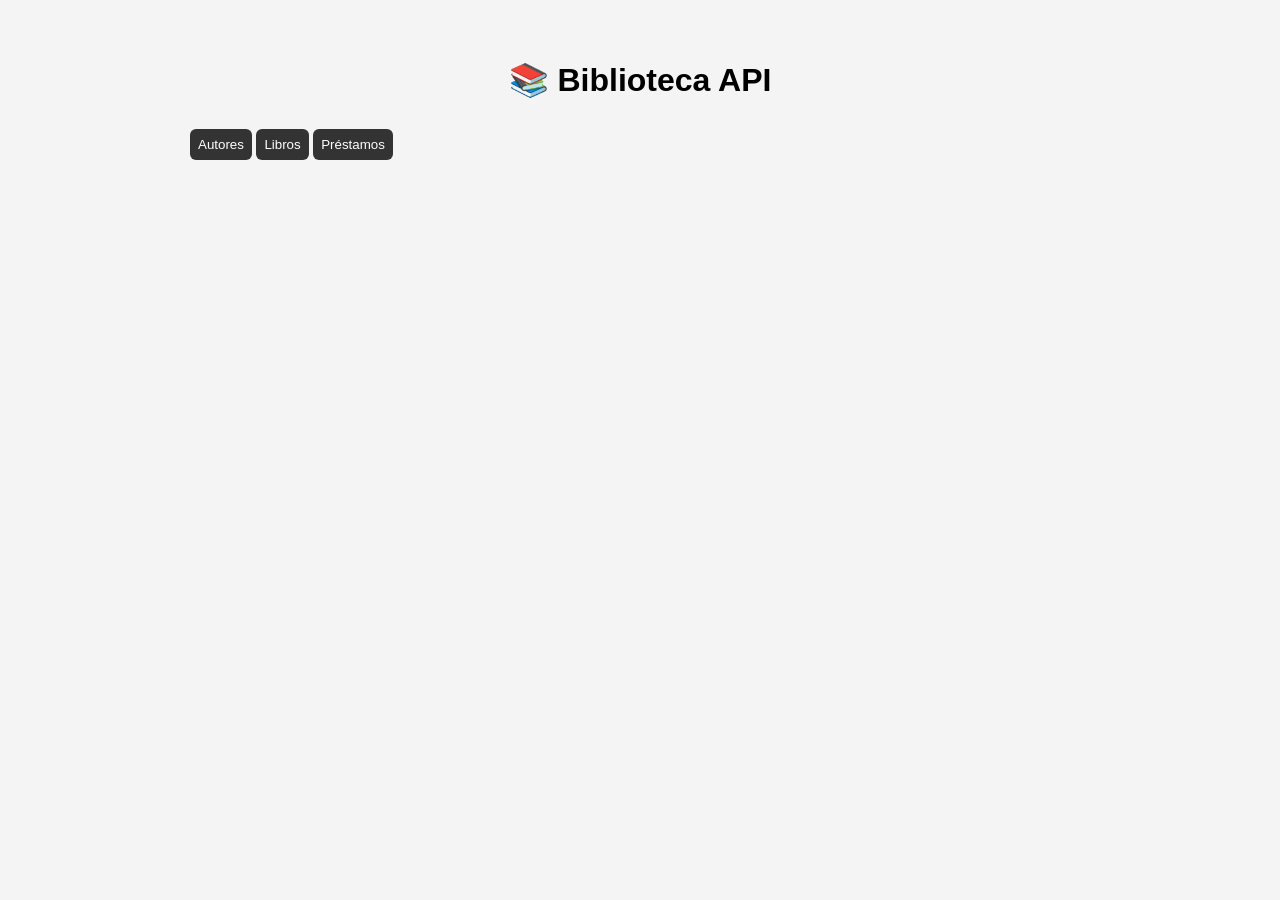
<file: index.html>
<!DOCTYPE html>
<html lang="es">
<head>
  <meta charset="UTF-8" />
  <title>Biblioteca API</title>
  <link rel="stylesheet" href="style.css" />
</head>
<body class="home-body">

  <div class="home-card">
    <h1>📚 Biblioteca API</h1>

    <div class="home-buttons">
      <button onclick="goTo('Author')">Autores</button>
      <button onclick="goTo('Books')">Libros</button>
      <button onclick="goTo('Loans')">Préstamos</button>
    </div>
  </div>

  <script>
    function goTo(section) {
      window.location.href = `/${section}/index.html`;
    }
  </script>

</body>
</html>
</file>
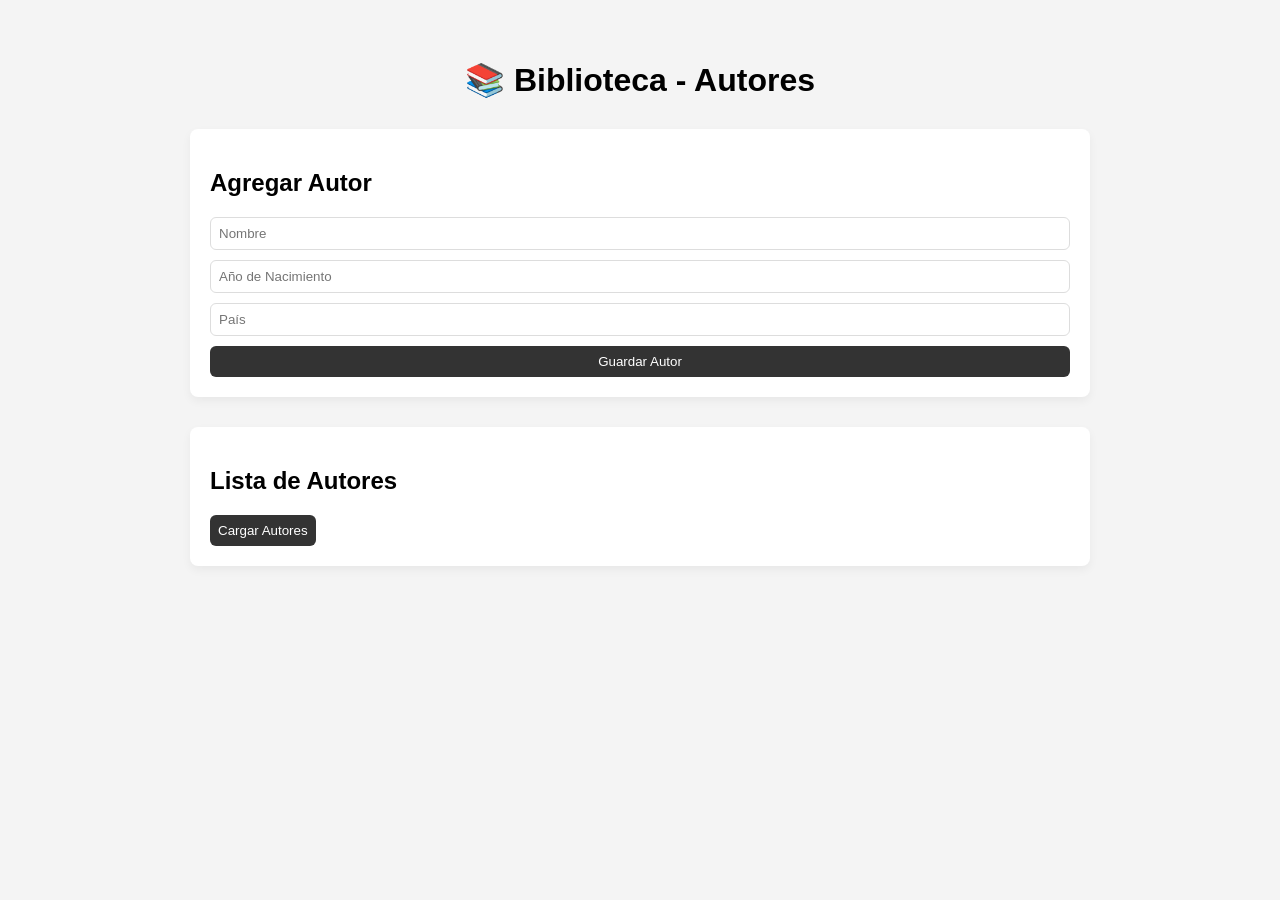
<file: Author/index.html>
<!DOCTYPE html>
<html lang="es">
<head>
  <meta charset="UTF-8">
  <title>Biblioteca - Autores</title>
  <link rel="stylesheet" href="style.css">
</head>
<body>

  <h1>📚 Biblioteca - Autores</h1>

  <!-- FORMULARIO -->
  <section class="card">
    <h2>Agregar Autor</h2>
    <form id="authorForm">
      <input type="text" id="name" placeholder="Nombre" required />
      <input type="number" id="birthYear" placeholder="Año de Nacimiento" required />
      <input type="text" id="country" placeholder="País" required />
      <button type="submit">Guardar Autor</button>
    </form>
  </section>

  <!-- LISTA -->
  <section class="card">
    <h2>Lista de Autores</h2>
    <button onclick="getAuthors()">Cargar Autores</button>
    <div id="authors"></div>
  </section>

  <script src="app.js"></script>
</body>
</html>
</file>
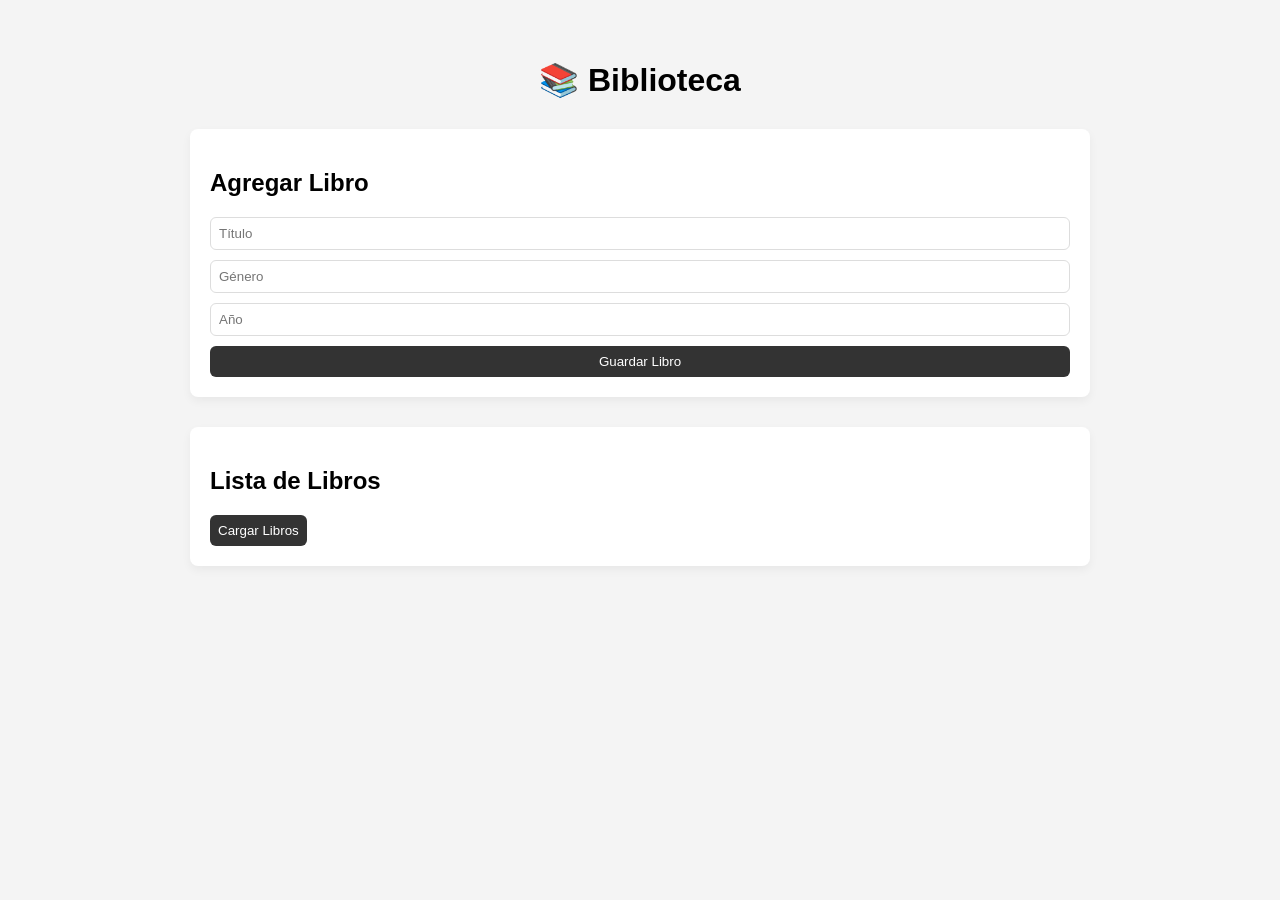
<file: Books/index.html>
<!DOCTYPE html>
<html lang="es">
<head>
  <meta charset="UTF-8">
  <title>Biblioteca</title>
  <link rel="stylesheet" href="style.css">
</head>
<body>

  <h1>📚 Biblioteca</h1>

  <!-- FORMULARIO -->
<section class="card">
  <h2>Agregar Libro</h2>
  <form id="bookForm">
    <input type="text" id="title" placeholder="Título" required />
    <input type="text" id="genre" placeholder="Género" required />
    <input type="number" id="year" placeholder="Año" required />
    <button type="submit">Guardar Libro</button>
  </form>
</section>

  <!-- LISTA -->
  <section class="card">
    <h2>Lista de Libros</h2>
    <button onclick="getBooks()">Cargar Libros</button>
    <div id="books"></div>
  </section>

  <script src="app.js"></script>
</body>
</html>
</file>
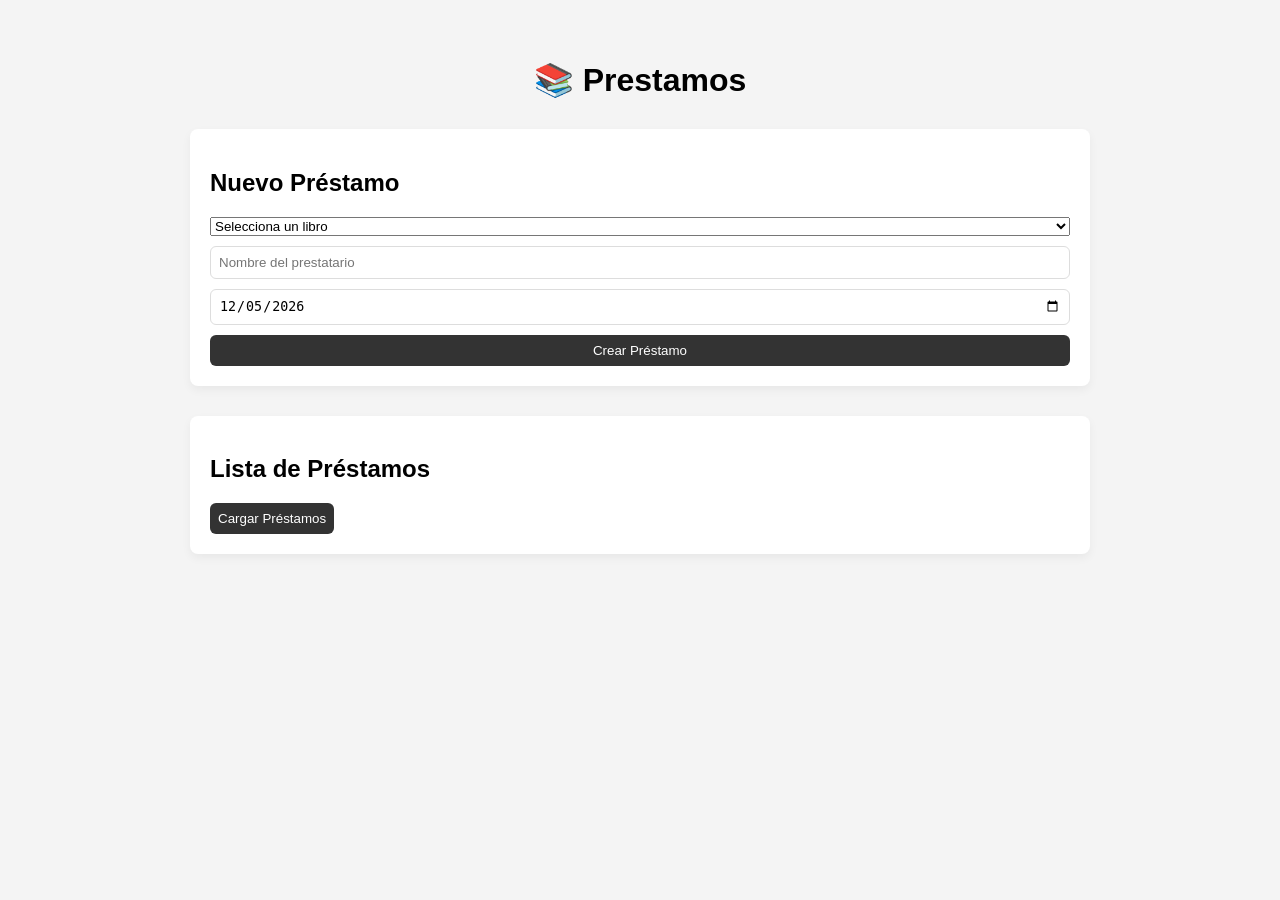
<file: Loans/index.html>
<!DOCTYPE html>
<html lang="es">

<head>
    <meta charset="UTF-8">
    <title>Biblioteca</title>
    <link rel="stylesheet" href="style.css">
</head>

<body>

    <h1>📚 Prestamos</h1>

    <!-- FORMULARIO -->
    <section class="card">
        <h2>Nuevo Préstamo</h2>
        <form id="loanForm">
            <select id="bookId" required>
                <option value="">Selecciona un libro</option>
            </select>
            <input type="text" id="borrowerName" placeholder="Nombre del prestatario" required />
            <input type="date" id="loanDate" required />
            <button type="submit">Crear Préstamo</button>
        </form>
    </section>

    <!-- LISTA -->
    <section class="card">
        <h2>Lista de Préstamos</h2>
        <button onclick="getLoans()">Cargar Préstamos</button>
        <div id="loans"></div>
    </section>

    <script src="app.js"></script>
</body>

</html>
</file>
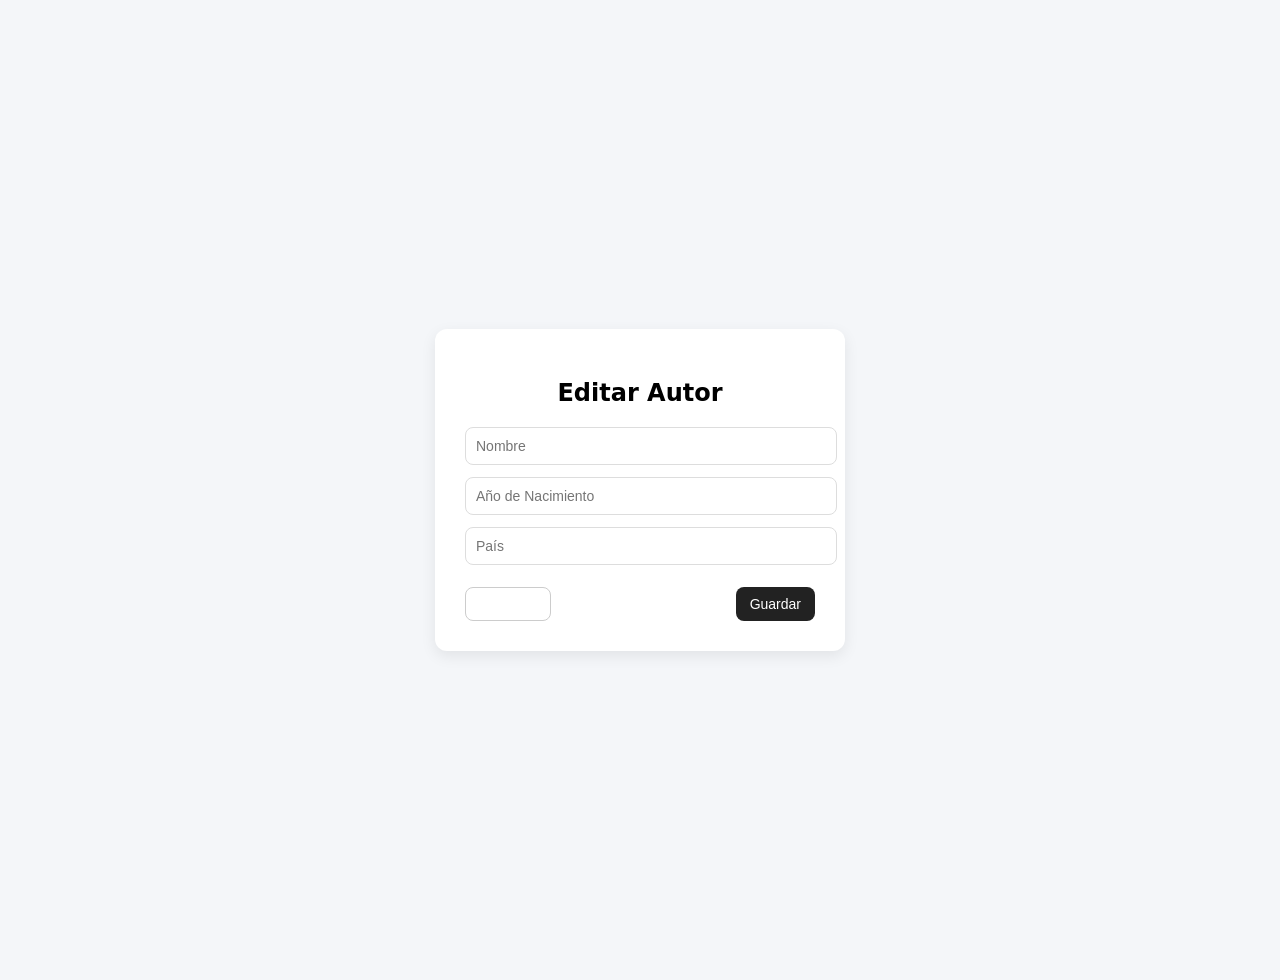
<file: Author/edit.html>
<!DOCTYPE html>
<html lang="es">
<head>
  <meta charset="UTF-8">
  <title>Editar Autor</title>
  <link rel="stylesheet" href="style.css">
</head>
<body class="edit-body">

  <div class="edit-card">
    <h2>Editar Autor</h2>

    <input type="text" id="name" placeholder="Nombre" />
    <input type="number" id="birthYear" placeholder="Año de Nacimiento" />
    <input type="text" id="country" placeholder="País" />

    <div class="edit-buttons">
      <button class="btn-secondary" onclick="goBack()">Cancelar</button>
      <button class="btn-primary" onclick="updateAuthor()">Guardar</button>
    </div>
  </div>

  <script src="edit.js"></script>
</body>
</html>
</file>
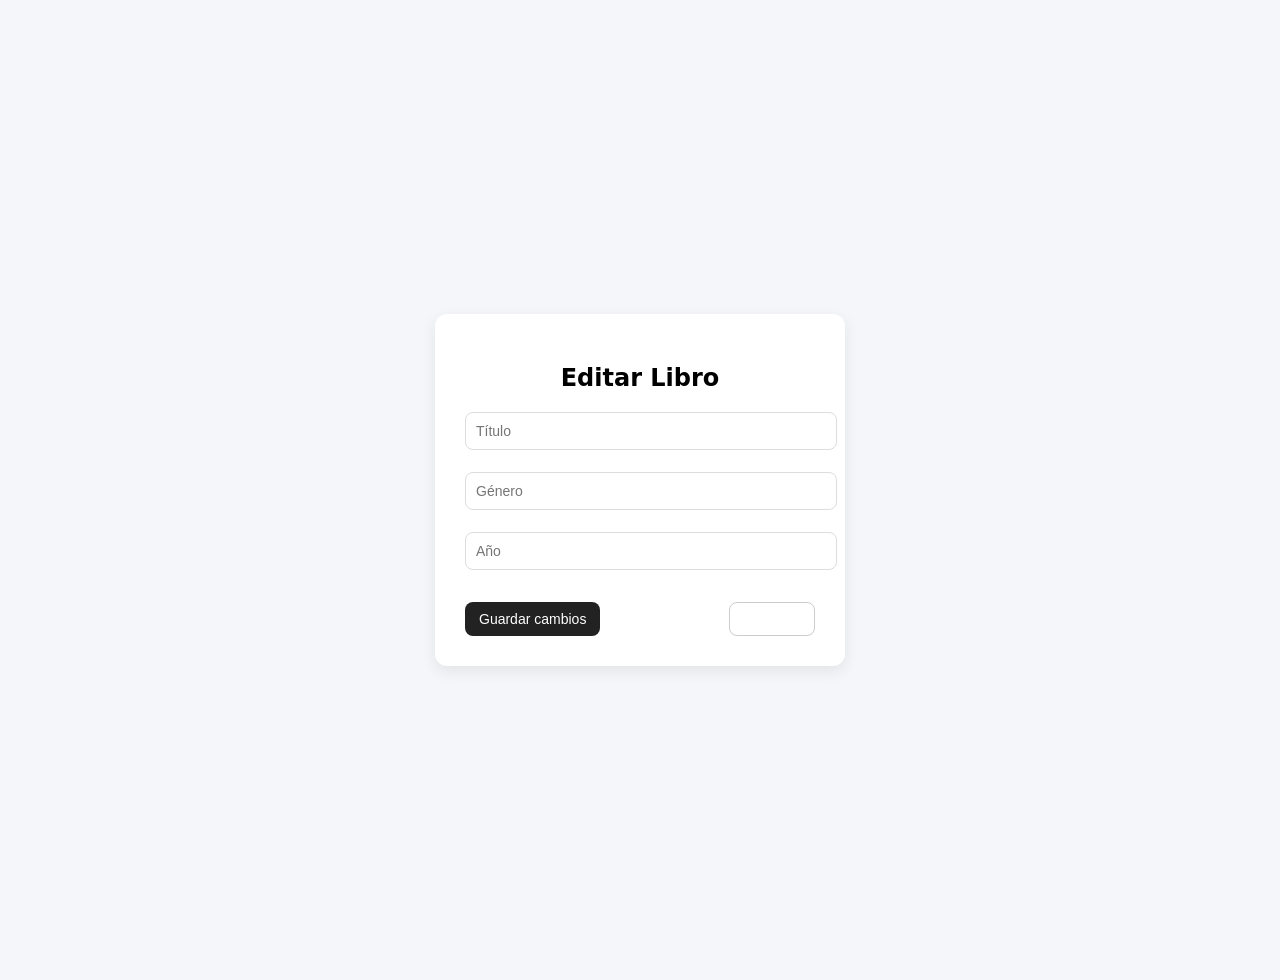
<file: Books/edit.html>
<!DOCTYPE html>
<html lang="es">
<head>
  <meta charset="UTF-8">
  <title>Editar Libro</title>
  <link rel="stylesheet" href="style.css">
</head>
<body class="edit-body">

  <div class="edit-card">
    <h2>Editar Libro</h2>

    <form id="editForm">
      <input type="text" id="title" placeholder="Título" required />
      <input type="text" id="genre" placeholder="Género" required />
      <input type="number" id="year" placeholder="Año" required />

      <div class="edit-buttons">
        <button type="button" class="btn-primary" onclick="updateBook()">
          Guardar cambios
        </button>

        <button type="button" class="btn-secondary" onclick="goBack()">
          Cancelar
        </button>
      </div>
    </form>
  </div>

  <script src="edit.js"></script>
</body>
</html>
</file>
<file: style.css>
body {
  font-family: Arial, sans-serif;
  background: #f4f4f4;
  padding: 40px;
  max-width: 900px;
  margin: auto;
}

h1 {
  text-align: center;
  margin-bottom: 30px;
}

.card {
  background: white;
  padding: 20px;
  margin-bottom: 30px;
  border-radius: 8px;
  box-shadow: 0 4px 10px rgba(0,0,0,0.05);
}

form {
  display: grid;
  gap: 10px;
}

input {
  padding: 8px;
  border-radius: 6px;
  border: 1px solid #ddd;
}

button {
  padding: 8px;
  border: none;
  border-radius: 6px;
  background: #333;
  color: white;
  cursor: pointer;
}

button:hover {
  background: #555;
}

.book {
  padding: 10px;
  border-bottom: 1px solid #eee;
}

.actions button {
  margin-right: 5px;
  background: #777;
}


/* ===== EDIT MINIMAL ===== */

.edit-body {
  background-color: #f4f6f9;
  font-family: system-ui, -apple-system, BlinkMacSystemFont, sans-serif;
  display: flex;
  justify-content: center;
  align-items: center;
  height: 100vh;
}

.edit-card {
  background: white;
  padding: 30px;
  border-radius: 12px;
  width: 350px;
  box-shadow: 0 5px 15px rgba(0,0,0,0.08);
}

.edit-card h2 {
  margin-bottom: 20px;
  text-align: center;
  font-weight: 600;
}

.edit-card input {
  width: 100%;
  padding: 10px;
  margin-bottom: 12px;
  border-radius: 8px;
  border: 1px solid #ddd;
  font-size: 14px;
  transition: border 0.2s ease;
}

.edit-card input:focus {
  outline: none;
  border-color: #333;
}

.edit-buttons {
  display: flex;
  justify-content: space-between;
  margin-top: 10px;
}

.btn-primary {
  background-color: #222;
  color: white;
  border: none;
  padding: 8px 14px;
  border-radius: 8px;
  cursor: pointer;
  font-size: 14px;
}

.btn-primary:hover {
  background-color: #000;
}

.btn-secondary {
  background-color: transparent;
  border: 1px solid #ccc;
  padding: 8px 14px;
  border-radius: 8px;
  cursor: pointer;
  font-size: 14px;
}

.btn-secondary:hover {
  background-color: #f0f0f0;
}
</file>
<file: Author/style.css>
body {
  font-family: Arial, sans-serif;
  background: #f4f4f4;
  padding: 40px;
  max-width: 900px;
  margin: auto;
}

h1 {
  text-align: center;
  margin-bottom: 30px;
}

.card {
  background: white;
  padding: 20px;
  margin-bottom: 30px;
  border-radius: 8px;
  box-shadow: 0 4px 10px rgba(0,0,0,0.05);
}

form {
  display: grid;
  gap: 10px;
}

input {
  padding: 8px;
  border-radius: 6px;
  border: 1px solid #ddd;
}

button {
  padding: 8px;
  border: none;
  border-radius: 6px;
  background: #333;
  color: white;
  cursor: pointer;
}

button:hover {
  background: #555;
}

.book {
  padding: 10px;
  border-bottom: 1px solid #eee;
}

.actions button {
  margin-right: 5px;
  background: #777;
}


/* ===== EDIT MINIMAL ===== */

.edit-body {
  background-color: #f4f6f9;
  font-family: system-ui, -apple-system, BlinkMacSystemFont, sans-serif;
  display: flex;
  justify-content: center;
  align-items: center;
  height: 100vh;
}

.edit-card {
  background: white;
  padding: 30px;
  border-radius: 12px;
  width: 350px;
  box-shadow: 0 5px 15px rgba(0,0,0,0.08);
}

.edit-card h2 {
  margin-bottom: 20px;
  text-align: center;
  font-weight: 600;
}

.edit-card input {
  width: 100%;
  padding: 10px;
  margin-bottom: 12px;
  border-radius: 8px;
  border: 1px solid #ddd;
  font-size: 14px;
  transition: border 0.2s ease;
}

.edit-card input:focus {
  outline: none;
  border-color: #333;
}

.edit-buttons {
  display: flex;
  justify-content: space-between;
  margin-top: 10px;
}

.btn-primary {
  background-color: #222;
  color: white;
  border: none;
  padding: 8px 14px;
  border-radius: 8px;
  cursor: pointer;
  font-size: 14px;
}

.btn-primary:hover {
  background-color: #000;
}

.btn-secondary {
  background-color: transparent;
  border: 1px solid #ccc;
  padding: 8px 14px;
  border-radius: 8px;
  cursor: pointer;
  font-size: 14px;
}

.btn-secondary:hover {
  background-color: #f0f0f0;
}
</file>
<file: Books/style.css>
body {
  font-family: Arial, sans-serif;
  background: #f4f4f4;
  padding: 40px;
  max-width: 900px;
  margin: auto;
}

h1 {
  text-align: center;
  margin-bottom: 30px;
}

.card {
  background: white;
  padding: 20px;
  margin-bottom: 30px;
  border-radius: 8px;
  box-shadow: 0 4px 10px rgba(0,0,0,0.05);
}

form {
  display: grid;
  gap: 10px;
}

input {
  padding: 8px;
  border-radius: 6px;
  border: 1px solid #ddd;
}

button {
  padding: 8px;
  border: none;
  border-radius: 6px;
  background: #333;
  color: white;
  cursor: pointer;
}

button:hover {
  background: #555;
}

.book {
  padding: 10px;
  border-bottom: 1px solid #eee;
}

.actions button {
  margin-right: 5px;
  background: #777;
}


/* ===== EDIT MINIMAL ===== */

.edit-body {
  background-color: #f4f6f9;
  font-family: system-ui, -apple-system, BlinkMacSystemFont, sans-serif;
  display: flex;
  justify-content: center;
  align-items: center;
  height: 100vh;
}

.edit-card {
  background: white;
  padding: 30px;
  border-radius: 12px;
  width: 350px;
  box-shadow: 0 5px 15px rgba(0,0,0,0.08);
}

.edit-card h2 {
  margin-bottom: 20px;
  text-align: center;
  font-weight: 600;
}

.edit-card input {
  width: 100%;
  padding: 10px;
  margin-bottom: 12px;
  border-radius: 8px;
  border: 1px solid #ddd;
  font-size: 14px;
  transition: border 0.2s ease;
}

.edit-card input:focus {
  outline: none;
  border-color: #333;
}

.edit-buttons {
  display: flex;
  justify-content: space-between;
  margin-top: 10px;
}

.btn-primary {
  background-color: #222;
  color: white;
  border: none;
  padding: 8px 14px;
  border-radius: 8px;
  cursor: pointer;
  font-size: 14px;
}

.btn-primary:hover {
  background-color: #000;
}

.btn-secondary {
  background-color: transparent;
  border: 1px solid #ccc;
  padding: 8px 14px;
  border-radius: 8px;
  cursor: pointer;
  font-size: 14px;
}

.btn-secondary:hover {
  background-color: #f0f0f0;
}
</file>
<file: Loans/style.css>
body {
  font-family: Arial, sans-serif;
  background: #f4f4f4;
  padding: 40px;
  max-width: 900px;
  margin: auto;
}

h1 {
  text-align: center;
  margin-bottom: 30px;
}

.card {
  background: white;
  padding: 20px;
  margin-bottom: 30px;
  border-radius: 8px;
  box-shadow: 0 4px 10px rgba(0,0,0,0.05);
}

form {
  display: grid;
  gap: 10px;
}

input {
  padding: 8px;
  border-radius: 6px;
  border: 1px solid #ddd;
}

button {
  padding: 8px;
  border: none;
  border-radius: 6px;
  background: #333;
  color: white;
  cursor: pointer;
}

button:hover {
  background: #555;
}

.book {
  padding: 10px;
  border-bottom: 1px solid #eee;
}

.actions button {
  margin-right: 5px;
  background: #777;
}


/* ===== EDIT MINIMAL ===== */

.edit-body {
  background-color: #f4f6f9;
  font-family: system-ui, -apple-system, BlinkMacSystemFont, sans-serif;
  display: flex;
  justify-content: center;
  align-items: center;
  height: 100vh;
}

.edit-card {
  background: white;
  padding: 30px;
  border-radius: 12px;
  width: 350px;
  box-shadow: 0 5px 15px rgba(0,0,0,0.08);
}

.edit-card h2 {
  margin-bottom: 20px;
  text-align: center;
  font-weight: 600;
}

.edit-card input {
  width: 100%;
  padding: 10px;
  margin-bottom: 12px;
  border-radius: 8px;
  border: 1px solid #ddd;
  font-size: 14px;
  transition: border 0.2s ease;
}

.edit-card input:focus {
  outline: none;
  border-color: #333;
}

.edit-buttons {
  display: flex;
  justify-content: space-between;
  margin-top: 10px;
}

.btn-primary {
  background-color: #222;
  color: white;
  border: none;
  padding: 8px 14px;
  border-radius: 8px;
  cursor: pointer;
  font-size: 14px;
}

.btn-primary:hover {
  background-color: #000;
}

.btn-secondary {
  background-color: transparent;
  border: 1px solid #ccc;
  padding: 8px 14px;
  border-radius: 8px;
  cursor: pointer;
  font-size: 14px;
}

.btn-secondary:hover {
  background-color: #f0f0f0;
}
</file>
